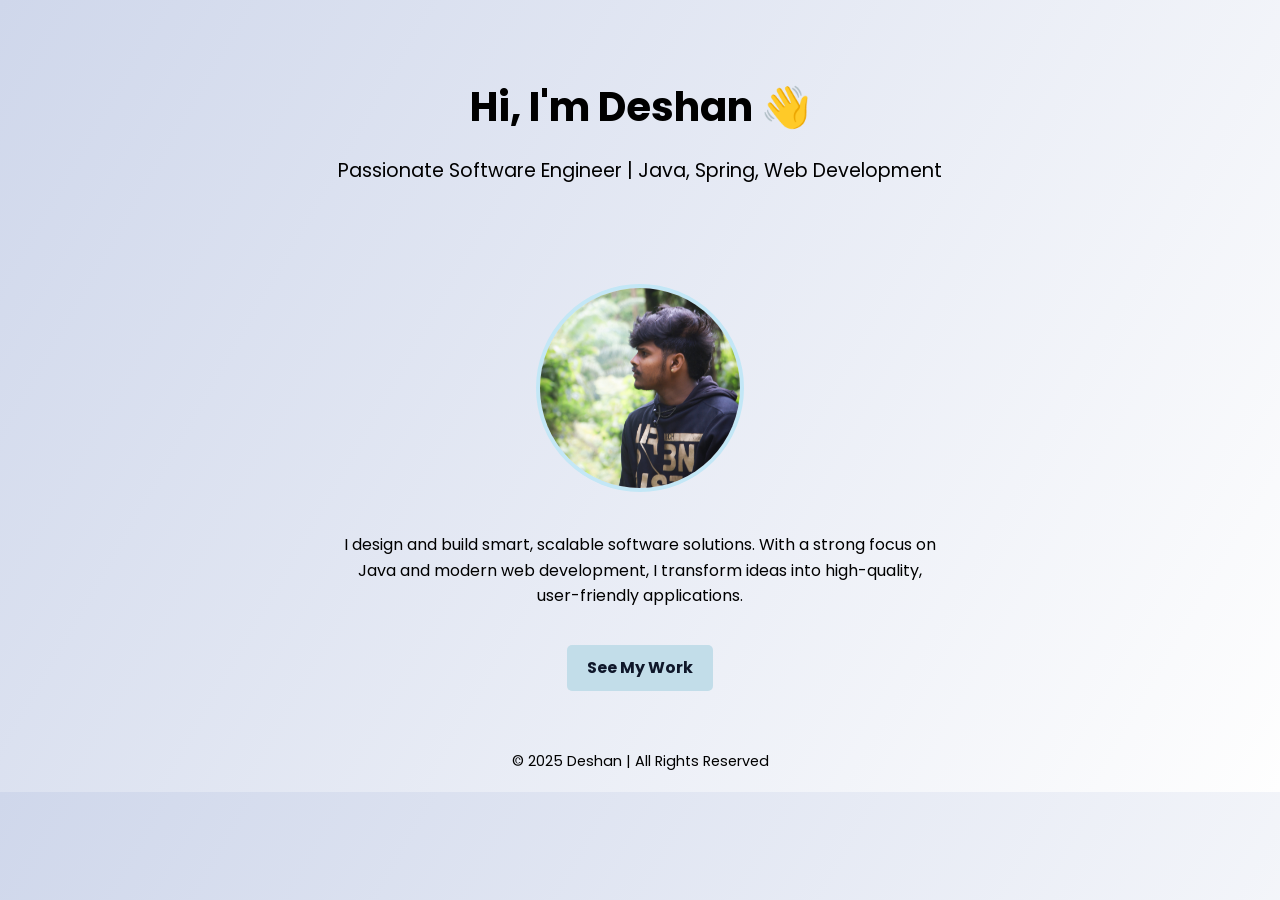
<file: trial.html>
<!DOCTYPE html>
<html lang="en">
<head>
  <meta charset="UTF-8" />
  <meta name="viewport" content="width=device-width, initial-scale=1.0" />
  <title>Deshan | Software Engineer</title>
  <link href="https://fonts.googleapis.com/css2?family=Poppins:wght@400;700&display=swap" rel="stylesheet">
  <style>
    .Hbody {
      margin: 0;
      font-family: 'Poppins', sans-serif;
      background: linear-gradient(120deg, #cfd7eb, #fefefe);
      color: rgb(0, 0, 0);
      overflow-x: hidden;
    }

    .Hheader {
      text-align: center;
      padding: 50px 20px;
      animation: HfadeDown 1.5s ease-in-out;
    }

    .Hheader h1 {
      font-size: 2.5rem;
      margin-bottom: 10px;
    }

    .Hheader p {
      font-size: 1.2rem;
      color: #000000;
    }

    .Hphoto-container {
      display: flex;
      justify-content: center;
      margin-top: 30px;
      animation: HfadeUp 2s ease-in-out;
    }

    .Hphoto-container img {
      width: 200px;
      height: 200px;
      object-fit: cover;
      border-radius: 50%;
      border: 4px solid #c3e7f6;
      transition: transform 0.4s ease, box-shadow 0.4s ease;
    }

    .Hphoto-container img:hover {
      transform: scale(1.05);
      box-shadow: 0 0 30px #38bdf8;
    }

    .Habout {
      max-width: 600px;
      margin: 40px auto;
      text-align: center;
      line-height: 1.6;
      animation: HfadeUp 2.5s ease-in-out;
    }

    .Hbtn {
      display: inline-block;
      margin-top: 20px;
      padding: 10px 20px;
      background: #c2dde9;
      color: #0f172a;
      font-weight: bold;
      border-radius: 5px;
      text-decoration: none;
      transition: background 0.3s ease, transform 0.3s ease;
    }

    .Hbtn:hover {
      background: #d6eefa;
      transform: scale(1.05);
    }

    @keyframes HfadeDown {
      from { opacity: 0; transform: translateY(-20px); }
      to { opacity: 1; transform: translateY(0); }
    }

    @keyframes HfadeUp {
      from { opacity: 0; transform: translateY(20px); }
      to { opacity: 1; transform: translateY(0); }
    }

    .Hfooter {
      text-align: center;
      padding: 20px;
      font-size: 0.9rem;
      color: #000000;
    }

    /* Responsive styles */
    @media (max-width: 600px) {
      .Hheader {
        padding: 30px 10px;
      }
      .Hheader h1 {
        font-size: 1.6rem;
      }
      .Hphoto-container img {
        width: 120px;
        height: 120px;
      }
      .Habout {
        margin: 20px 8px;
        font-size: 1rem;
      }
      .Hbtn {
        width: 100%;
        font-size: 1rem;
        padding: 12px 0;
      }
    }
  </style>
</head>
<body class="Hbody">
  <header class="Hheader">
    <h1>Hi, I'm Deshan 👋</h1>
    <p>Passionate Software Engineer | Java, Spring, Web Development</p>
  </header>

  <div class="Hphoto-container">
    <img src="/images/IMG_1236.JPG" alt="Deshan">
  </div>

  <section class="Habout">
    <p>
      I design and build smart, scalable software solutions. With a strong focus on Java and modern web development, I transform ideas into high-quality, user-friendly applications.
    </p>
    <a href="#about-section" class="Hbtn">See My Work</a>
  </section>

  <footer class="Hfooter">
    &copy; 2025 Deshan | All Rights Reserved
</file>
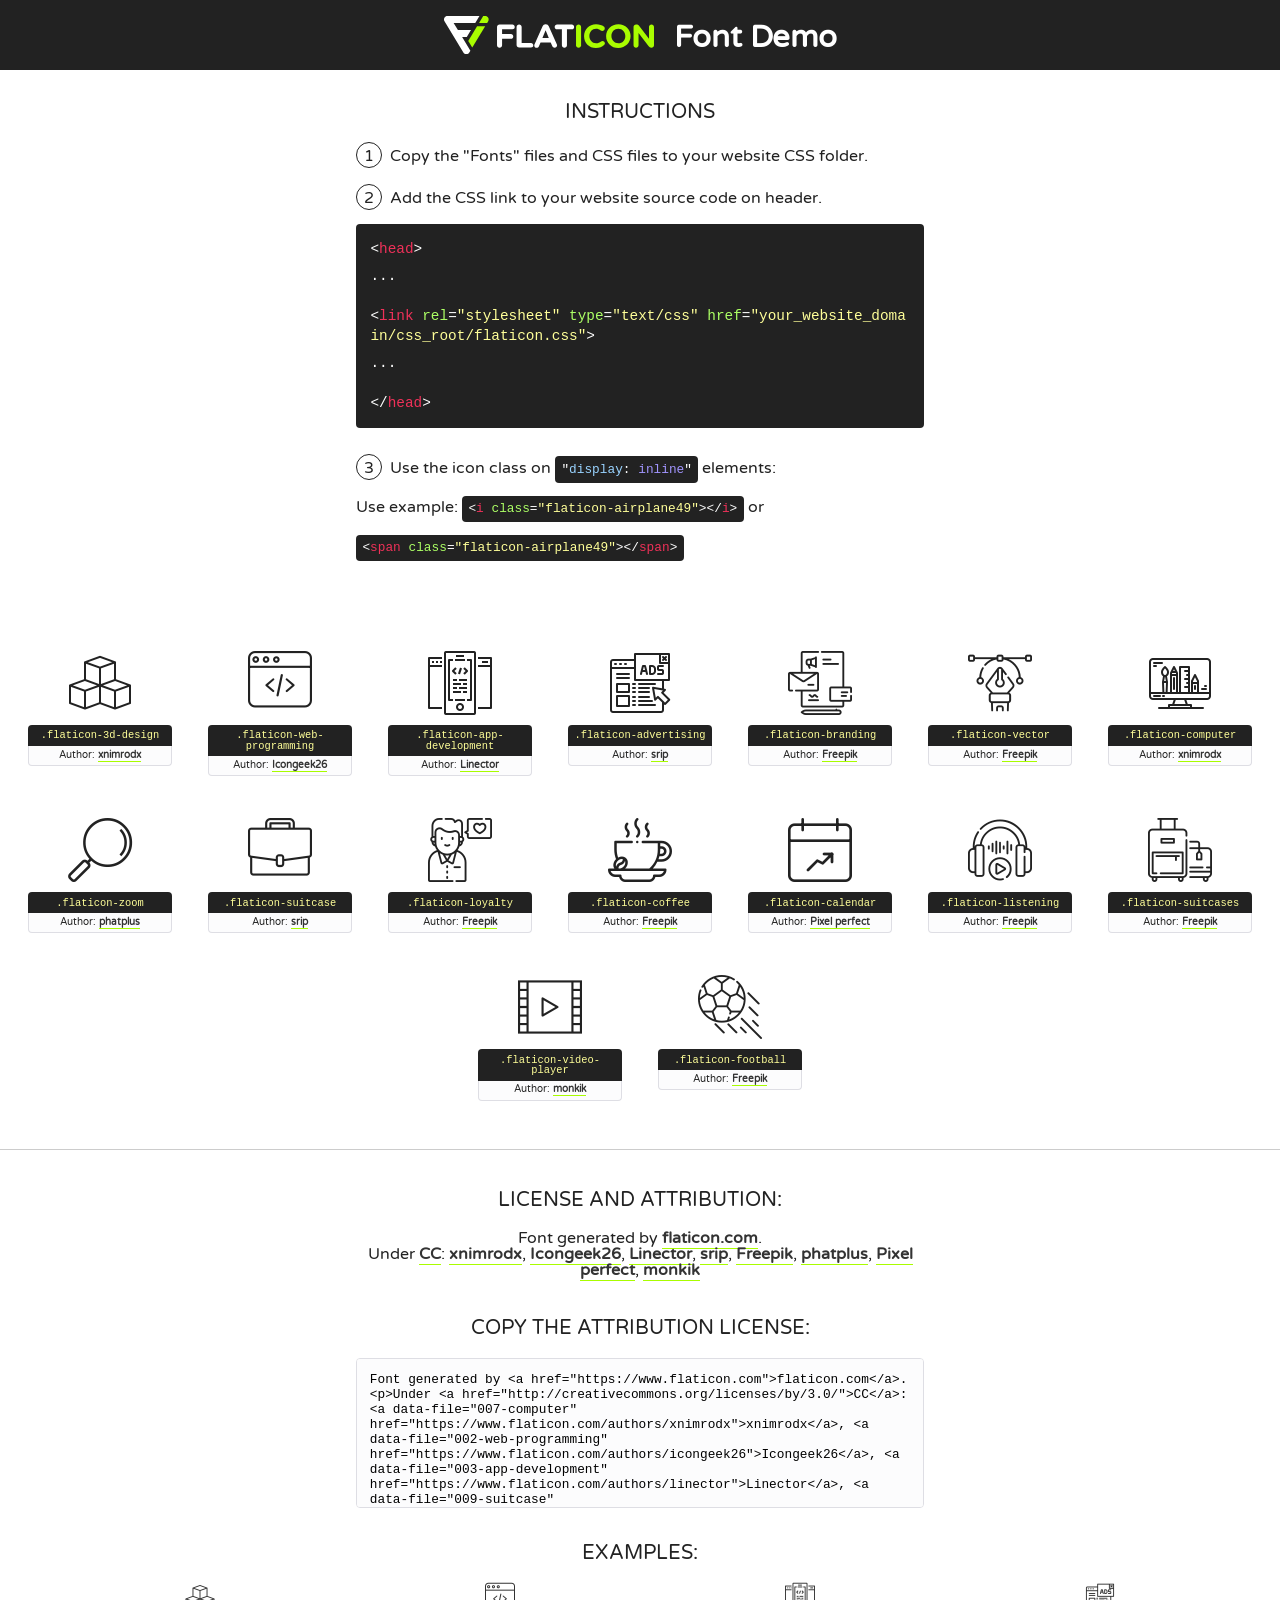
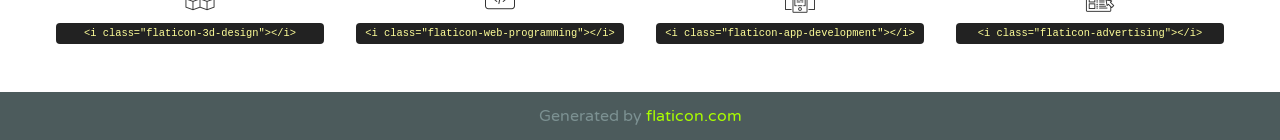
<file: fonts/flaticon/font/flaticon.html>
<!DOCTYPE html>
<!--
  Flaticon icon font: Flaticon
  Creation date: 03/07/2020 09:59
-->
<html>
<!DOCTYPE html>
<html>

<head>
    <title>Flaticon WebFont</title>
    <link href="http://fonts.googleapis.com/css?family=Varela+Round" rel="stylesheet" type="text/css" />
    <link rel="stylesheet" type="text/css" href="flaticon.css">
    <meta charset="UTF-8">
    <style>
    html, body, div, span, applet, object, iframe,
    h1, h2, h3, h4, h5, h6, p, blockquote, pre,
    a, abbr, acronym, address, big, cite, code,
    del, dfn, em, img, ins, kbd, q, s, samp,
    small, strike, strong, sub, sup, tt, var,
    b, u, i, center,
    dl, dt, dd, ol, ul, li,
    fieldset, form, label, legend,
    table, caption, tbody, tfoot, thead, tr, th, td,
    article, aside, canvas, details, embed, 
    figure, figcaption, footer, header, hgroup, 
    menu, nav, output, ruby, section, summary,
    time, mark, audio, video {
        margin: 0;
        padding: 0;
        border: 0;
        font-size: 100%;
        font: inherit;
        vertical-align: baseline;
    }
    /* HTML5 display-role reset for older browsers */
    article, aside, details, figcaption, figure, 
    footer, header, hgroup, menu, nav, section {
        display: block;
    }
    body {
        line-height: 1;
    }
    ol, ul {
        list-style: none;
    }
    blockquote, q {
        quotes: none;
    }
    blockquote:before, blockquote:after,
    q:before, q:after {
        content: '';
        content: none;
    }
    table {
        border-collapse: collapse;
        border-spacing: 0;
    }
    body {
        font-family: 'Varela Round', Helvetica, Arial, sans-serif;
        font-size: 16px;
        color: #222;
    }
    a {
        color: #333;
        border-bottom: 1px solid #a9fd00;
        font-weight: bold;
        text-decoration: none;
    }
    * {
        -moz-box-sizing: border-box;
        -webkit-box-sizing: border-box;
        box-sizing: border-box;
        margin: 0;
        padding: 0;
    }
    [class^="flaticon-"]:before, [class*=" flaticon-"]:before, [class^="flaticon-"]:after, [class*=" flaticon-"]:after {
        font-family: Flaticon;
        font-size: 30px;
        font-style: normal;
        margin-left: 20px;
        color: #333;
    }
    .wrapper {
        max-width: 600px;
        margin: auto;
        padding: 0 1em;
    }
    .title {
        font-size: 1.25em;
        text-align: center;
        margin-bottom: 1em;
        text-transform: uppercase;
    }
    header {
        text-align: center;
        background-color: #222;
        color: #fff;
        padding: 1em;
    }
    header .logo {
        width: 210px;
        height: 38px;
        display: inline-block;
        vertical-align: middle;
        margin-right: 1em;
        border: none;
    }
    header strong {
        font-size: 1.95em;
        font-weight: bold;
        vertical-align: middle;
        margin-top: 5px;
        display: inline-block;
    }
    .demo {
        margin: 2em auto;
        line-height: 1.25em;
    }
    .demo ul li {
        margin-bottom: 1em;
    }
    .demo ul li .num {
        color: #222;
        border-radius: 20px;
        display: inline-block;
        width: 26px;
        padding: 3px;
        height: 26px;
        text-align: center;
        margin-right: 0.5em;
        border: 1px solid #222;
    }
    .demo ul li code {
        background-color: #222;
        border-radius: 4px;
        padding: 0.25em 0.5em;
        display: inline-block;
        color: #fff;
        font-family: Consolas,Monaco,Lucida Console,Liberation Mono,DejaVu Sans Mono,Bitstream Vera Sans Mono,Courier New, monospace;
        font-weight: lighter;
        margin-top: 1em;
        font-size: 0.8em;
        word-break: break-all;
    }
    .demo ul li code.big {
        padding: 1em;
        font-size: 0.9em;
    }
    .demo ul li code .red {
        color: #EF3159;
    }
    .demo ul li code .green {
        color: #ACFF65;
    }
    .demo ul li code .yellow {
        color: #FFFF99;
    }
    .demo ul li code .blue {
        color: #99D3FF;
    }
    .demo ul li code .purple {
        color: #A295FF;
    }
    .demo ul li code .dots {
        margin-top: 0.5em;
        display: block;
    }
    #glyphs {
        border-bottom: 1px solid #ccc;
        padding: 2em 0;
        text-align: center;
    }
    .glyph {
        display: inline-block;
        width: 9em;
        margin: 1em;
        text-align: center;
        vertical-align: top;
        background: #FFF;
    }
    .glyph .glyph-icon {
        padding: 10px;
        display: block;
        font-family:"Flaticon";
        font-size: 64px;
        line-height: 1;
    }
    .glyph .glyph-icon:before {
        font-size: 64px;
        color: #222;
        margin-left: 0;
    }
    .class-name {
        font-size: 0.65em;
        background-color: #222;
        color: #fff;
        border-radius: 4px 4px 0 0;
        padding: 0.5em;
        color: #FFFF99;
        font-family: Consolas,Monaco,Lucida Console,Liberation Mono,DejaVu Sans Mono,Bitstream Vera Sans Mono,Courier New, monospace;
    }
    .author-name {
        font-size: 0.6em;
        background-color: #fcfcfd;
        border: 1px solid #DEDEE4;
        border-top: 0;
        border-radius: 0 0 4px 4px;
        padding: 0.5em;
    }
    .class-name:last-child {
        font-size: 10px;
        color:#888;
    }
    .class-name:last-child a {
        font-size: 10px;
        color:#555;
    }
    .class-name:last-child a:hover {
        color:#a9fd00;
    }
    .glyph > input {
        display: block;
        width: 100px;
        margin: 5px auto;
        text-align: center;
        font-size: 12px;
        cursor: text;
    }
    .glyph > input.icon-input {
        font-family:"Flaticon";
        font-size: 16px;
        margin-bottom: 10px;
    }
    .attribution .title {
        margin-top: 2em;
    }
    .attribution textarea {
        background-color: #fcfcfd;
        padding: 1em;
        border: none;
        box-shadow: none;
        border: 1px solid #DEDEE4;
        border-radius: 4px;
        resize: none;
        width: 100%;
        height: 150px;
        font-size: 0.8em;
        font-family: Consolas,Monaco,Lucida Console,Liberation Mono,DejaVu Sans Mono,Bitstream Vera Sans Mono,Courier New, monospace;
        -webkit-appearance: none;
    }
    .iconsuse {
        margin: 2em auto;
        text-align: center;
        max-width: 1200px;
    }
    .iconsuse:after {
        content: '';
        display: table;
        clear: both;
    }
    .iconsuse .image {
        float: left;
        width: 25%;
        padding: 0 1em;
    }
    .iconsuse .image p {
        margin-bottom: 1em;
    }
    .iconsuse .image span {
        display: block;
        font-size: 0.65em;
        background-color: #222;
        color: #fff;
        border-radius: 4px;
        padding: 0.5em;
        color: #FFFF99;
        margin-top: 1em;
        font-family: Consolas,Monaco,Lucida Console,Liberation Mono,DejaVu Sans Mono,Bitstream Vera Sans Mono,Courier New, monospace;
    }
    #footer {
        text-align: center;
        background-color: #4C5B5C;
        color: #7c9192;
        padding: 1em;
    }
    #footer a {
        border: none;
        color: #a9fd00;
        font-weight: normal;
    }
    @media (max-width: 960px) {
        .iconsuse .image {
            width: 50%;
        }
    }
    @media (max-width: 560px) {
        .iconsuse .image {
            width: 100%;
        }
    }
    </style>
</head>

<body class="characters-off">

    <header>
        <a href="https://www.flaticon.com" target="_blank" class="logo">
            <svg version="1.1" xmlns="http://www.w3.org/2000/svg" xmlns:xlink="http://www.w3.org/1999/xlink" xmlns:a="http://ns.adobe.com/AdobeSVGViewerExtensions/3.0/" viewBox="0 0 560.875 102.036" enable-background="new 0 0 560.875 102.036" xml:space="preserve">
                <defs>
                </defs>
                <g>
                    <g class="letters">
                        <path fill="#ffffff" d="M141.596,29.675c0-3.777,2.985-6.767,6.764-6.767h34.438c3.426,0,6.15,2.728,6.15,6.15
                        c0,3.43-2.724,6.149-6.15,6.149h-27.674v13.091h23.719c3.429,0,6.151,2.724,6.151,6.15c0,3.43-2.723,6.149-6.151,6.149h-23.719
                        v17.574c0,3.773-2.986,6.761-6.764,6.761c-3.779,0-6.764-2.989-6.764-6.761V29.675z"></path>
                        <path fill="#ffffff" d="M193.844,29.149c0-3.781,2.985-6.767,6.764-6.767c3.776,0,6.763,2.985,6.763,6.767v42.957h25.039
                        c3.426,0,6.149,2.726,6.149,6.153c0,3.425-2.723,6.15-6.149,6.15h-31.802c-3.779,0-6.764-2.986-6.764-6.768V29.149z"></path>
                        <path fill="#ffffff" d="M241.891,75.71l21.438-48.407c1.492-3.341,4.215-5.357,7.906-5.357h0.792
                        c3.686,0,6.323,2.017,7.815,5.357l21.439,48.407c0.436,0.967,0.701,1.845,0.701,2.723c0,3.602-2.809,6.501-6.414,6.501
                        c-3.161,0-5.269-1.845-6.499-4.655l-4.132-9.661h-27.059l-4.301,10.102c-1.144,2.631-3.426,4.214-6.237,4.214
                        c-3.517,0-6.24-2.81-6.24-6.325C241.1,77.64,241.451,76.677,241.891,75.71z M279.932,58.666l-8.521-20.297l-8.526,20.297H279.932
                        z"></path>
                        <path fill="#ffffff" d="M314.864,35.387H301.86c-3.429,0-6.239-2.813-6.239-6.238c0-3.429,2.811-6.24,6.239-6.24h39.533
                        c3.426,0,6.237,2.811,6.237,6.24c0,3.425-2.811,6.238-6.237,6.238h-13.001v42.785c0,3.773-2.99,6.761-6.764,6.761
                        c-3.779,0-6.764-2.989-6.764-6.761V35.387z"></path>
                        <path fill="#A9FD00" d="M352.615,29.149c0-3.781,2.985-6.767,6.767-6.767c3.774,0,6.761,2.985,6.761,6.767v49.024
                        c0,3.773-2.987,6.761-6.761,6.761c-3.781,0-6.767-2.989-6.767-6.761V29.149z"></path>
                        <path fill="#A9FD00" d="M374.132,53.836v-0.179c0-17.481,13.178-31.801,32.065-31.801c9.22,0,15.459,2.458,20.557,6.238
                        c1.402,1.054,2.637,2.985,2.637,5.357c0,3.692-2.985,6.59-6.681,6.59c-1.845,0-3.071-0.702-4.044-1.319
                        c-3.776-2.813-7.729-4.393-12.562-4.393c-10.364,0-17.831,8.611-17.831,19.154v0.173c0,10.542,7.291,19.329,17.831,19.329
                        c5.715,0,9.492-1.756,13.359-4.834c1.049-0.874,2.458-1.491,4.039-1.491c3.429,0,6.325,2.813,6.325,6.236
                        c0,2.106-1.056,3.78-2.282,4.834c-5.539,4.834-12.036,7.733-21.878,7.733C387.572,85.464,374.132,71.493,374.132,53.836z"></path>
                        <path fill="#A9FD00" d="M433.009,53.836v-0.179c0-17.481,13.79-31.801,32.766-31.801c18.981,0,32.592,14.143,32.592,31.628v0.173
                        c0,17.483-13.785,31.807-32.769,31.807C446.625,85.464,433.009,71.32,433.009,53.836z M484.224,53.836v-0.179
                        c0-10.539-7.725-19.326-18.626-19.326c-10.893,0-18.449,8.611-18.449,19.154v0.173c0,10.542,7.73,19.329,18.626,19.329
                        C476.676,72.986,484.224,64.378,484.224,53.836z"></path>
                        <path fill="#A9FD00" d="M506.233,29.321c0-3.774,2.99-6.763,6.767-6.763h1.401c3.252,0,5.183,1.583,7.029,3.953l26.093,34.265
                        V29.059c0-3.692,2.99-6.677,6.681-6.677c3.683,0,6.671,2.985,6.671,6.677v48.934c0,3.78-2.987,6.765-6.764,6.765h-0.436
                        c-3.257,0-5.188-1.581-7.034-3.953l-27.056-35.492v32.944c0,3.687-2.985,6.676-6.678,6.676c-3.683,0-6.673-2.989-6.673-6.676
                        V29.321z"></path>
                    </g>
                    <g class="insignia">
                        <path fill="#ffffff" d="M48.372,56.137h12.517l11.156-18.537H37.186L25.688,18.539h57.825L94.668,0H9.271
                        C5.925,0,2.842,1.801,1.198,4.716c-1.644,2.907-1.593,6.482,0.134,9.343l50.38,83.501c1.678,2.781,4.689,4.476,7.938,4.476
                        c3.246,0,6.257-1.695,7.935-4.476l2.898-4.804L48.372,56.137z"></path>
                        <g class="i">
                            <path fill="#A9FD00" d="M93.575,18.539h0.031v0.004l21.652,0.004l2.705-4.488c1.727-2.861,1.778-6.436,0.133-9.343
                            C116.454,1.801,113.371,0,110.026,0h-5.294L93.575,18.539z"></path>
                            <polygon fill="#A9FD00" points="88.291,27.356 64.725,66.486 75.519,84.404 109.942,27.356"></polygon>
                        </g>
                    </g>
                </g>
            </svg>
        </a>
        <strong>Font Demo</strong>
    </header>


    <section class="demo wrapper">

        <p class="title">Instructions</p>

        <ul>
            <li>
                <span class="num">1</span>Copy the "Fonts" files and CSS files to your website CSS folder.
            </li>
            <li>
                <span class="num">2</span>Add the CSS link to your website source code on header.
                <code class="big">
                    &lt;<span class="red">head</span>&gt;
                    <br/><span class="dots">...</span>
                    <br/>&lt;<span class="red">link</span> <span class="green">rel</span>=<span class="yellow">"stylesheet"</span> <span class="green">type</span>=<span class="yellow">"text/css"</span> <span class="green">href</span>=<span class="yellow">"your_website_domain/css_root/flaticon.css"</span>&gt;
                    <br/><span class="dots">...</span>
                    <br/>&lt;/<span class="red">head</span>&gt;
                </code>
            </li>

            <li>
                <p>
                    <span class="num">3</span>Use the icon class on <code>"<span class="blue">display</span>:<span class="purple"> inline</span>"</code> elements:
                    <br />
                    Use example: <code>&lt;<span class="red">i</span> <span class="green">class</span>=<span class="yellow">&quot;flaticon-airplane49&quot;</span>&gt;&lt;/<span class="red">i</span>&gt;</code> or <code>&lt;<span class="red">span</span> <span class="green">class</span>=<span class="yellow">&quot;flaticon-airplane49&quot;</span>&gt;&lt;/<span class="red">span</span>&gt;</code>
            </li>
        </ul>

    </section>




   <section id="glyphs">          
    
      
        <div class="glyph"><div class="glyph-icon flaticon-3d-design"></div>
            <div class="class-name">.flaticon-3d-design</div>
            <div class="author-name">Author: <a data-file="001-3d-design" href="https://www.flaticon.com/authors/xnimrodx">xnimrodx</a> </div> 
        </div>        
        
        <div class="glyph"><div class="glyph-icon flaticon-web-programming"></div>
            <div class="class-name">.flaticon-web-programming</div>
            <div class="author-name">Author: <a data-file="002-web-programming" href="https://www.flaticon.com/authors/icongeek26">Icongeek26</a> </div> 
        </div>        
        
        <div class="glyph"><div class="glyph-icon flaticon-app-development"></div>
            <div class="class-name">.flaticon-app-development</div>
            <div class="author-name">Author: <a data-file="003-app-development" href="https://www.flaticon.com/authors/linector">Linector</a> </div> 
        </div>        
        
        <div class="glyph"><div class="glyph-icon flaticon-advertising"></div>
            <div class="class-name">.flaticon-advertising</div>
            <div class="author-name">Author: <a data-file="004-advertising" href="https://www.flaticon.com/authors/srip">srip</a> </div> 
        </div>        
        
        <div class="glyph"><div class="glyph-icon flaticon-branding"></div>
            <div class="class-name">.flaticon-branding</div>
            <div class="author-name">Author: <a data-file="005-branding" href="http://www.freepik.com">Freepik</a> </div> 
        </div>        
        
        <div class="glyph"><div class="glyph-icon flaticon-vector"></div>
            <div class="class-name">.flaticon-vector</div>
            <div class="author-name">Author: <a data-file="006-vector" href="http://www.freepik.com">Freepik</a> </div> 
        </div>        
        
        <div class="glyph"><div class="glyph-icon flaticon-computer"></div>
            <div class="class-name">.flaticon-computer</div>
            <div class="author-name">Author: <a data-file="007-computer" href="https://www.flaticon.com/authors/xnimrodx">xnimrodx</a> </div> 
        </div>        
        
        <div class="glyph"><div class="glyph-icon flaticon-zoom"></div>
            <div class="class-name">.flaticon-zoom</div>
            <div class="author-name">Author: <a data-file="008-zoom" href="https://www.flaticon.com/authors/phatplus">phatplus</a> </div> 
        </div>        
        
        <div class="glyph"><div class="glyph-icon flaticon-suitcase"></div>
            <div class="class-name">.flaticon-suitcase</div>
            <div class="author-name">Author: <a data-file="009-suitcase" href="https://www.flaticon.com/authors/srip">srip</a> </div> 
        </div>        
        
        <div class="glyph"><div class="glyph-icon flaticon-loyalty"></div>
            <div class="class-name">.flaticon-loyalty</div>
            <div class="author-name">Author: <a data-file="010-loyalty" href="http://www.freepik.com">Freepik</a> </div> 
        </div>        
        
        <div class="glyph"><div class="glyph-icon flaticon-coffee"></div>
            <div class="class-name">.flaticon-coffee</div>
            <div class="author-name">Author: <a data-file="011-coffee" href="http://www.freepik.com">Freepik</a> </div> 
        </div>        
        
        <div class="glyph"><div class="glyph-icon flaticon-calendar"></div>
            <div class="class-name">.flaticon-calendar</div>
            <div class="author-name">Author: <a data-file="012-calendar" href="https://www.flaticon.com/authors/pixel-perfect">Pixel perfect</a> </div> 
        </div>        
        
        <div class="glyph"><div class="glyph-icon flaticon-listening"></div>
            <div class="class-name">.flaticon-listening</div>
            <div class="author-name">Author: <a data-file="013-listening" href="http://www.freepik.com">Freepik</a> </div> 
        </div>        
        
        <div class="glyph"><div class="glyph-icon flaticon-suitcases"></div>
            <div class="class-name">.flaticon-suitcases</div>
            <div class="author-name">Author: <a data-file="014-suitcases" href="http://www.freepik.com">Freepik</a> </div> 
        </div>        
        
        <div class="glyph"><div class="glyph-icon flaticon-video-player"></div>
            <div class="class-name">.flaticon-video-player</div>
            <div class="author-name">Author: <a data-file="015-video-player" href="https://www.flaticon.com/authors/monkik">monkik</a> </div> 
        </div>        
        
        <div class="glyph"><div class="glyph-icon flaticon-football"></div>
            <div class="class-name">.flaticon-football</div>
            <div class="author-name">Author: <a data-file="016-football" href="http://www.freepik.com">Freepik</a> </div> 
        </div>        
        

    </section>



    <section class="attribution wrapper"   style="text-align:center;">

      <div class="title">License and attribution:</div><div class="attrDiv">Font generated by <a href="https://www.flaticon.com">flaticon.com</a>. <div><p>Under <a href="http://creativecommons.org/licenses/by/3.0/">CC</a>: <a data-file="007-computer" href="https://www.flaticon.com/authors/xnimrodx">xnimrodx</a>, <a data-file="002-web-programming" href="https://www.flaticon.com/authors/icongeek26">Icongeek26</a>, <a data-file="003-app-development" href="https://www.flaticon.com/authors/linector">Linector</a>, <a data-file="009-suitcase" href="https://www.flaticon.com/authors/srip">srip</a>, <a data-file="016-football" href="http://www.freepik.com">Freepik</a>, <a data-file="008-zoom" href="https://www.flaticon.com/authors/phatplus">phatplus</a>, <a data-file="012-calendar" href="https://www.flaticon.com/authors/pixel-perfect">Pixel perfect</a>, <a data-file="015-video-player" href="https://www.flaticon.com/authors/monkik">monkik</a></p>  </div>
      </div>
      <div class="title">Copy the Attribution License:</div>

    <textarea onclick="this.focus();this.select();">Font generated by &lt;a href=&quot;https://www.flaticon.com&quot;&gt;flaticon.com&lt;/a&gt;. <p>Under <a href="http://creativecommons.org/licenses/by/3.0/">CC</a>: <a data-file="007-computer" href="https://www.flaticon.com/authors/xnimrodx">xnimrodx</a>, <a data-file="002-web-programming" href="https://www.flaticon.com/authors/icongeek26">Icongeek26</a>, <a data-file="003-app-development" href="https://www.flaticon.com/authors/linector">Linector</a>, <a data-file="009-suitcase" href="https://www.flaticon.com/authors/srip">srip</a>, <a data-file="016-football" href="http://www.freepik.com">Freepik</a>, <a data-file="008-zoom" href="https://www.flaticon.com/authors/phatplus">phatplus</a>, <a data-file="012-calendar" href="https://www.flaticon.com/authors/pixel-perfect">Pixel perfect</a>, <a data-file="015-video-player" href="https://www.flaticon.com/authors/monkik">monkik</a></p>  
     </textarea>

    </section>

    <section class="iconsuse">

          <div class="title">Examples:</div>            
             
            <div class="image">
                <p>
                    <i class="glyph-icon flaticon-3d-design"></i> 
                    <span>&lt;i class=&quot;flaticon-3d-design&quot;&gt;&lt;/i&gt;</span>
                </p>
            </div>
            
            <div class="image">
                <p>
                    <i class="glyph-icon flaticon-web-programming"></i> 
                    <span>&lt;i class=&quot;flaticon-web-programming&quot;&gt;&lt;/i&gt;</span>
                </p>
            </div>
            
            <div class="image">
                <p>
                    <i class="glyph-icon flaticon-app-development"></i> 
                    <span>&lt;i class=&quot;flaticon-app-development&quot;&gt;&lt;/i&gt;</span>
                </p>
            </div>
            
            <div class="image">
                <p>
                    <i class="glyph-icon flaticon-advertising"></i> 
                    <span>&lt;i class=&quot;flaticon-advertising&quot;&gt;&lt;/i&gt;</span>
                </p>
            </div>
                       
        </div>
                            
    </section>

<div id="footer">
    <div>Generated by <a href="https://www.flaticon.com">flaticon.com</a>
    </div>
</div>



</body>
</html>
</file>
<file: fonts/flaticon/font/flaticon.css>
/*
  	Flaticon icon font: Flaticon
  	Creation date: 03/07/2020 09:59
  	*/

@font-face {
  font-family: "Flaticon";
  src: url("./Flaticon.eot");
  src: url("./Flaticon.eot?#iefix") format("embedded-opentype"),
       url("./Flaticon.woff2") format("woff2"),
       url("./Flaticon.woff") format("woff"),
       url("./Flaticon.ttf") format("truetype"),
       url("./Flaticon.svg#Flaticon") format("svg");
  font-weight: normal;
  font-style: normal;
}

@media screen and (-webkit-min-device-pixel-ratio:0) {
  @font-face {
    font-family: "Flaticon";
    src: url("./Flaticon.svg#Flaticon") format("svg");
  }
}

[class^="flaticon-"]:before, [class*=" flaticon-"]:before,
[class^="flaticon-"]:after, [class*=" flaticon-"]:after {   
  font-family: Flaticon;
        font-size: 20px;
font-style: normal;
margin-left: 20px;
}

.flaticon-3d-design:before { content: "\f100"; }
.flaticon-web-programming:before { content: "\f101"; }
.flaticon-app-development:before { content: "\f102"; }
.flaticon-advertising:before { content: "\f103"; }
.flaticon-branding:before { content: "\f104"; }
.flaticon-vector:before { content: "\f105"; }
.flaticon-computer:before { content: "\f106"; }
.flaticon-zoom:before { content: "\f107"; }
.flaticon-suitcase:before { content: "\f108"; }
.flaticon-loyalty:before { content: "\f109"; }
.flaticon-coffee:before { content: "\f10a"; }
.flaticon-calendar:before { content: "\f10b"; }
.flaticon-listening:before { content: "\f10c"; }
.flaticon-suitcases:before { content: "\f10d"; }
.flaticon-video-player:before { content: "\f10e"; }
.flaticon-football:before { content: "\f10f"; }
</file>
